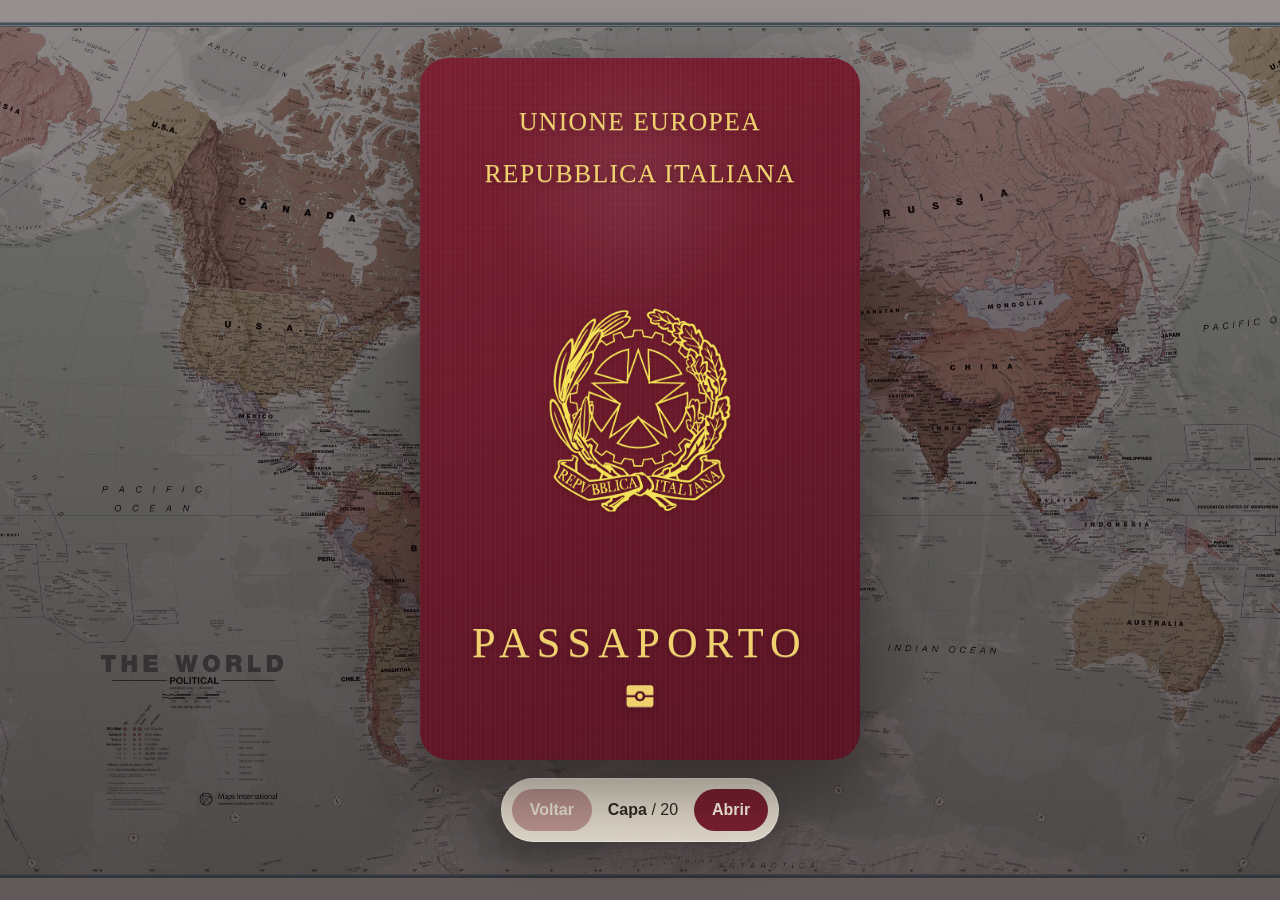
<file: meuprojeto/index.html>
<!DOCTYPE html>
<html lang="pt-BR">
<head>
  <meta charset="UTF-8">
  <meta name="viewport" content="width=device-width, initial-scale=1.0">
  <meta name="theme-color" content="#5f1420">
  <meta name="description" content="Um passaporte interativo da Victória com mapa, perfil e carimbos de cidades.">
  <title>Passaporte da Victória</title>
  <link rel="manifest" href="manifest.json">
  <link rel="stylesheet" href="styles.css">
</head>
<body>
  <main class="passport-shell" aria-label="Passaporte interativo da Victória">
    <section class="passport" aria-live="polite">
      <article class="passport-page passport-cover active" data-page="0" aria-hidden="false">
        <div class="cover-heading">
          <p>UNIONE EUROPEA</p>
          <p>REPUBBLICA ITALIANA</p>
        </div>
        <img class="cover-emblem" src="repubblica-italiana.png" alt="Emblema della Repubblica Italiana">
        <h1>PASSAPORTO</h1>
        <div class="passport-chip" role="img" aria-label="Ícone de chip do passaporte">
          <svg xmlns="http://www.w3.org/2000/svg" width="1em" height="1em" viewBox="0 0 24 24">
            <path d="M0 0h24v24H0z" fill="none" />
            <path fill="currentColor" d="M4 4a2 2 0 0 0-2 2v5h6.13c.46-1.76 2.05-3 3.87-3a4.01 4.01 0 0 1 3.87 3H22V6a2 2 0 0 0-2-2zm8 6a2 2 0 0 0-2 2a2 2 0 0 0 2 2a2 2 0 0 0 2-2a2 2 0 0 0-2-2M2 13v5a2 2 0 0 0 2 2h16a2 2 0 0 0 2-2v-5h-6.13A4.01 4.01 0 0 1 12 16a4.01 4.01 0 0 1-3.87-3z" />
          </svg>
        </div>
      </article>

      <article class="passport-page passport-spread" data-page="1" aria-hidden="true" inert>
        <section class="sheet left-sheet intro-page">
          <header class="page-header">
            <span>Unione Europea</span>
            <strong>Pagina 01</strong>
          </header>
          <div class="world-map">
            <svg viewBox="0 0 640 330" role="img" aria-labelledby="world-title">
              <title id="world-title">Mapa mundi pontilhado</title>
              <defs>
                <pattern id="world-dot-pattern" width="8" height="8" patternUnits="userSpaceOnUse">
                  <circle cx="2.5" cy="2.5" r="1.7" />
                </pattern>
              </defs>
              <g fill="url(#world-dot-pattern)">
                <path d="M30 117c17-28 46-36 75-27 19 6 30-12 49-10 20 2 32 17 49 23 19 6 41-4 55 11 15 15 2 36-14 42-20 8-28 26-31 45-5 28-19 49-44 63-21-20-19-47-28-72-8-22-26-25-47-28-25-3-55-15-64-47Z"/>
                <path d="M113 58c20-17 54-24 83-13 21 8 39 4 57 12-21 19-54 24-82 16-22-7-41-4-58-15Z"/>
                <path d="M213 211c21 4 35 18 39 39 4 22-7 44-19 62-9-23-28-37-40-57-12-21-2-41 20-44Z"/>
                <path d="M294 102c18-18 48-23 74-18 15 3 27 10 42 6 18-5 34-18 54-19 38-3 72 16 109 14 14-1 28-8 41-2-9 21-35 28-52 41-15 11-17 31-31 42-15 11-38 2-54 12-17 11-10 36-27 48-16 12-37-1-48-14-15-17-31-25-54-22-21 3-40 2-53-17-15-22-20-50-1-71Z"/>
                <path d="M337 159c24 5 41 25 45 49 4 28-9 55-23 78-26-17-42-45-41-75 0-22 4-43 19-52Z"/>
                <path d="M508 207c31-11 70 5 83 36-19 17-56 18-78 4-15-9-21-29-5-40Z"/>
                <path d="M568 266c12 2 22 9 28 19-11 6-24 8-36 2 0-8 3-15 8-21Z"/>
                <path d="M413 50c27-15 71-17 99-3-29 14-70 17-99 3Z"/>
              </g>
            </svg>
          </div>
          <div class="dotted-number">VOAC 270511</div>
          <div class="mrz">
            <span>P&lt;ITA&lt;&lt;COSTA&lt;&lt;VICTORIA&lt;&lt;&lt;&lt;&lt;&lt;&lt;&lt;&lt;&lt;&lt;&lt;&lt;&lt;</span>
            <span>VOAC270511ITA2605257F3405257&lt;&lt;&lt;&lt;&lt;&lt;&lt;&lt;08</span>
          </div>
          <span class="page-number">01</span>
        </section>

        <section class="sheet right-sheet identity-page">
          <header class="page-header">
            <span>Passaporto</span>
            <strong>Pagina 02</strong>
          </header>
          <div class="identity-card">
            <img src="profile.png" alt="Foto de perfil da Victória Costa">
            <dl>
              <div>
                <dt>Nome</dt>
                <dd>Victória Costa</dd>
              </div>
              <div>
                <dt>Nacionalidade</dt>
                <dd>Italiana</dd>
              </div>
              <div>
                <dt>Documento</dt>
                <dd>Passaporte dos sonhos</dd>
              </div>
              <div>
                <dt>Número</dt>
                <dd>VOAC 270511</dd>
              </div>
              <div>
                <dt>Autoridade</dt>
                <dd>Ministério das Memórias</dd>
              </div>
              <div>
                <dt>Missão</dt>
                <dd>Colecionar cidades, cafés e histórias.</dd>
              </div>
            </dl>
          </div>
          <div class="signature">Victória Costa</div>
          <span class="page-number">02</span>
        </section>
      </article>

      <!-- PARIS - TOUR EIFFEL  -->

      <article class="passport-page passport-spread" data-page="2" aria-hidden="true" inert>
        <section class="sheet left-sheet city-page" data-city="paris">
          <header class="page-header"><span>França</span><strong>Pagina 03</strong></header>
          <div class="city-sketch city-photo-frame">
            <img class="city-photo" src="imgs/toureiffel.jpg" alt="Torre Eiffel em Paris">
            <span>Tour Eiffel</span>
          </div>
          <div class="passport-stamp"><span>Paris</span><small>Visitada</small></div>
          <h2>Paris</h2>
          <p>A Torre Eiffel abre a parte de cidades com um clássico francês.</p>
          <span class="page-number">03</span>
        </section>

      <!-- ITALIA - COLOSSEO -->

        <section class="sheet right-sheet city-page" data-city="roma">
          <header class="page-header"><span>Itália</span><strong>Pagina 04</strong></header>
          <div class="city-sketch city-photo-frame">
          <img class="city-photo" src="imgs/colosseo.avif" alt="Colosseo Romano">
          <span>Colosseo</span>
          </div>
          <div class="passport-stamp"><span>Roma</span><small>Visitada</small></div>
          <h2>Roma</h2>
          <p>Uma página de ruínas, fontes e ruas antigas no coração da Itália.<
          <span class="page-number">04</span>
        </section>
      </article>

      <!-- ITALIA - VENEZA -->

      <article class="passport-page passport-spread" data-page="3" aria-hidden="true" inert>
        <section class="sheet left-sheet city-page" data-city="veneza">
          <header class="page-header"><span>Itália</span><strong>Pagina 05</strong></header>
           <div class="city-sketch city-photo-frame">
            <img class="city-photo" src="imgs/canal.jpg" alt="Canal de Veneza">
            <span>Canal</span>
          </div>
          <div class="passport-stamp"><span>Veneza</span><small>Visitada</small></div>
          <h2>Veneza</h2>
          <p>Gôndolas, pontes e água desenhadas como um carimbo de filme.</p>
          <span class="page-number">05</span>
        </section>

     <!-- ITALIA - FLORENÇA -->

        <section class="sheet right-sheet city-page" data-city="florenca">
          <header class="page-header"><span>Itália</span><strong>Pagina 06</strong></header>
         <div class="city-sketch city-photo-frame">
          <img class="city-photo" src="imgs/duomo.jpg" alt="Duomo de Florença">
          <span>Duomo</span>
          </div>
          <div class="passport-stamp"><span>Florença</span><small>Visitada</small></div>
          <h2>Florença</h2>
          <p>Uma página para arte, cúpulas e o clima renascentista da Toscana.</p>
          <span class="page-number">06</span>
        </section>
      </article>

     <!-- BRASIL - BRASILIA -->

      <article class="passport-page passport-spread" data-page="4" aria-hidden="true" inert>
        <section class="sheet left-sheet city-page" data-city="brasilia">
          <header class="page-header"><span>Brasil</span><strong>Pagina 07</strong></header>
          <div class="city-sketch city-photo-frame">
            <img class="city-photo" src="imgs/senado.JPG" alt="Senado Federal em Brasília">
            <span>Senado Federal/Câmara dos Deputados</span>
          </div>
          <div class="passport-stamp"><span>Brasília</span><small>Visitada</small></div>
          <h2>Brasília</h2>
          <p>Linhas modernas, céu grande e arquitetura de cartão postal brasileiro.</p>
          <span class="page-number">07</span>
        </section>

     <!-- BRASIL  - BUZIOS -->

        <section class="sheet right-sheet city-page" data-city="buzios">
          <header class="page-header"><span>Brasil</span><strong>Pagina 08</strong></header>
          <div class="city-sketch city-photo-frame">
            <img class="city-photo" src="imgs/mirante.JPG" alt="Mirante de João Fernandes">
            <span>Mirante de João Fernandes</span>
          </div>
          <div class="passport-stamp"><span>Búzios</span><small>Visitada</small></div>
          <h2>Búzios</h2>
          <p>Mar, barcos e uma cidade praiana com cara de descanso.</p>
          <span class="page-number">08</span>
        </section>
      </article>

     <!-- BRASIL - TRANCOSO -->

      <article class="passport-page passport-spread" data-page="5" aria-hidden="true" inert>
        <section class="sheet left-sheet city-page" data-city="trancoso">
          <header class="page-header"><span>Brasil</span><strong>Pagina 09</strong></header>
          <div class="city-sketch city-photo-frame">
            <img class="city-photo" src="imgs/quadrado.JPG" alt="Quadrado de Trancoso">   
          </div>
          <div class="passport-stamp"><span>Trancoso</span><small>Visitada</small></div>
          <h2>Trancoso</h2>
          <p>Casinhas coloridas, praia e uma página com alma de verão.</p>
          <span class="page-number">09</span>
        </section>

       <!-- ALEMANHA - FRANKFURT -->

        <section class="sheet right-sheet city-page" data-city="frankfurt">
          <header class="page-header"><span>Alemanha</span><strong>Pagina 10</strong></header>
          <div class="city-sketch city-photo-frame">
            <img class="city-photo" src="imgs/skyline.jpg" alt="Skyline de Frankfurt">
            <span>Skyline</span>
          </div>
          <div class="passport-stamp"><span>Frankfurt</span><small>Visitada</small></div>
          <h2>Frankfurt</h2>
          <p>Arranha-céus, pontes e um toque financeiro no passaporte.</p>
          <span class="page-number">10</span>
        </section>
      </article>

     <!-- ALEMANHA - BERLIM -->

      <article class="passport-page passport-spread" data-page="6" aria-hidden="true" inert>
        <section class="sheet left-sheet city-page" data-city="berlim">
          <header class="page-header"><span>Alemanha</span><strong>Pagina 11</strong></header>
          <div class="city-sketch city-photo-frame">
            <img class="city-photo" src="imgs/berlim.jpg" alt="Portão">
            <span>Portão de Brandemburgo</span>
          </div>
          <div class="passport-stamp"><span>Berlim</span><small>Visitada</small></div>
          <h2>Berlim</h2>
          <p>História, arte urbana e o Portão de Brandemburgo em traços simples.</p>
          <span class="page-number">11</span>
        </section>

NEW YORK - ESTADOS UNIDOS

        <section class="sheet right-sheet city-page" data-city="new-york">
          <header class="page-header"><span>Estados Unidos</span><strong>Pagina 12</strong></header>
          <div class="city-sketch"><span>Liberty</span></div>
          <div class="passport-stamp"><span>NYC</span><small>Visitada</small></div>
          <h2>New York</h2>
          <p>Uma cidade vertical com luzes, pontes e ritmo de filme.</p>
          <span class="page-number">12</span>
        </section>
      </article>

      <article class="passport-page passport-spread" data-page="7" aria-hidden="true" inert>
        <section class="sheet left-sheet city-page" data-city="los-angeles">
          <header class="page-header"><span>Estados Unidos</span><strong>Pagina 13</strong></header>
          <div class="city-sketch"><span>Hollywood</span></div>
          <div class="passport-stamp"><span>LA</span><small>Visitada</small></div>
          <h2>Los Angeles</h2>
          <p>Sol, cinema e palmeiras numa página bem costa oeste.</p>
          <span class="page-number">13</span>
        </section>
        <section class="sheet right-sheet city-page" data-city="londres">
          <header class="page-header"><span>Reino Unido</span><strong>Pagina 14</strong></header>
          <div class="city-sketch"><span>Big Ben</span></div>
          <div class="passport-stamp"><span>Londres</span><small>Visitada</small></div>
          <h2>Londres</h2>
          <p>Chuva fina, relógio famoso e uma página de clássicos britânicos.</p>
          <span class="page-number">14</span>
        </section>
      </article>

      <article class="passport-page passport-spread" data-page="8" aria-hidden="true" inert>
        <section class="sheet left-sheet city-page" data-city="edimburgo">
          <header class="page-header"><span>Reino Unido</span><strong>Pagina 15</strong></header>
          <div class="city-sketch"><span>Castelo</span></div>
          <div class="passport-stamp"><span>Edimburgo</span><small>Visitada</small></div>
          <h2>Edimburgo</h2>
          <p>Castelo, pedra antiga e aquele clima de cidade misteriosa.</p>
          <span class="page-number">15</span>
        </section>
        <section class="sheet right-sheet city-page" data-city="barcelona">
          <header class="page-header"><span>Espanha</span><strong>Pagina 16</strong></header>
          <div class="city-sketch"><span>Sagrada Família</span></div>
          <div class="passport-stamp"><span>Barcelona</span><small>Visitada</small></div>
          <h2>Barcelona</h2>
          <p>Gaudí, mosaicos e uma página colorida mesmo em tinta de passaporte.</p>
          <span class="page-number">16</span>
        </section>
      </article>

      <article class="passport-page passport-spread" data-page="9" aria-hidden="true" inert>
        <section class="sheet left-sheet city-page" data-city="lisboa">
          <header class="page-header"><span>Portugal</span><strong>Pagina 17</strong></header>
          <div class="city-sketch"><span>Elétrico</span></div>
          <div class="passport-stamp"><span>Lisboa</span><small>Visitada</small></div>
          <h2>Lisboa</h2>
          <p>Azulejos, miradouros e o elétrico subindo pelas ladeiras.</p>
          <span class="page-number">17</span>
        </section>
        <section class="sheet right-sheet city-page" data-city="moscou">
          <header class="page-header"><span>Rússia</span><strong>Pagina 18</strong></header>
          <div class="city-sketch"><span>Cúpulas</span></div>
          <div class="passport-stamp"><span>Moscou</span><small>Visitada</small></div>
          <h2>Moscou</h2>
          <p>Cúpulas, inverno e uma cidade monumental para a coleção.</p>
          <span class="page-number">18</span>
        </section>
      </article>

      <article class="passport-page passport-spread" data-page="10" aria-hidden="true" inert>
        <section class="sheet left-sheet city-page" data-city="toquio">
          <header class="page-header"><span>Japão</span><strong>Pagina 19</strong></header>
          <div class="city-sketch"><span>Tokyo Tower</span></div>
          <div class="passport-stamp"><span>Tóquio</span><small>Visitada</small></div>
          <h2>Tóquio</h2>
          <p>Neon, templos e uma mistura linda de futuro com tradição.</p>
          <span class="page-number">19</span>
        </section>
        <section class="sheet right-sheet city-page" data-city="bangkok">
          <header class="page-header"><span>Tailândia</span><strong>Pagina 20</strong></header>
          <div class="city-sketch"><span>Templo</span></div>
          <div class="passport-stamp"><span>Bangkok</span><small>Visitada</small></div>
          <h2>Bangkok</h2>
          <p>Templos dourados, mercados e energia asiática para fechar o roteiro.</p>
          <span class="page-number">20</span>
        </section>
      </article>
    </section>

    <nav class="passport-controls" aria-label="Controles do passaporte">
      <button type="button" data-action="previous" disabled>Voltar</button>
      <span><strong data-page-number>Capa</strong> / <span data-total-pages>20</span></span>
      <button type="button" data-action="next">Abrir</button>
    </nav>
  </main>

  <script src="script.js"></script>
</body>
</html>
</file>
<file: meuprojeto/styles.css>
* {
  box-sizing: border-box;
  margin: 0;
  padding: 0;
}

:root {
  --cover: #7b2033;
  --cover-dark: #5a1424;
  --gold: #f0d16e;
  --ink: #2f2a24;
  --paper: #f4e8cd;
  --paper-dark: #dfcda8;
  --line: rgba(69, 61, 48, 0.28);
  --stamp: #9b2631;
}

html {
  min-height: 100%;
  cursor: url("cursor.png") 16 16, auto;
}

body {
  align-items: center;
  background:
    linear-gradient(rgba(24, 13, 15, 0.42), rgba(24, 13, 15, 0.66)),
    url("worldmap.jpg") center/cover fixed;
  color: var(--ink);
  display: flex;
  font-family: Georgia, "Times New Roman", serif;
  justify-content: center;
  min-height: 100vh;
  overflow-x: hidden;
  padding: 28px 18px;
}

button {
  font: inherit;
}

button,
a {
  cursor: url("cursor.png") 16 16, pointer;
}

.passport-shell {
  align-items: center;
  display: flex;
  flex-direction: column;
  gap: 18px;
  width: min(1040px, 100%);
}

.passport {
  aspect-ratio: 1.48;
  min-height: 560px;
  position: relative;
  width: 100%;
}

.passport-page {
  border-radius: 28px;
  inset: 0;
  opacity: 0;
  overflow: hidden;
  pointer-events: none;
  position: absolute;
  transform: translateY(12px) scale(0.985);
  transition: opacity 260ms ease, transform 260ms ease, visibility 260ms ease;
  visibility: hidden;
}

.passport-page.active {
  opacity: 1;
  pointer-events: auto;
  transform: translateY(0) scale(1);
  visibility: visible;
  z-index: 2;
}

.passport-cover {
  align-items: center;
  background:
    repeating-linear-gradient(90deg, rgba(255, 255, 255, 0.035) 0, rgba(255, 255, 255, 0.035) 1px, transparent 1px, transparent 5px),
    repeating-linear-gradient(0deg, rgba(24, 4, 8, 0.06) 0, rgba(24, 4, 8, 0.06) 1px, transparent 1px, transparent 6px),
    radial-gradient(circle at 48% 18%, rgba(255, 255, 255, 0.08), transparent 22%),
    linear-gradient(155deg, var(--cover), var(--cover-dark));
  border: 0;
  box-shadow: 0 30px 80px rgba(18, 8, 8, 0.48);
  color: var(--gold);
  display: flex;
  flex-direction: column;
  inset: 0 auto 0 50%;
  justify-content: flex-start;
  padding: clamp(34px, 5vw, 50px) 34px 34px;
  text-align: center;
  transform: translateX(-50%) translateY(12px) scale(0.985);
  width: min(440px, 86vw);
}

.passport-cover.active {
  transform: translateX(-50%) translateY(0) scale(1);
}

.passport-cover::before {
  content: none;
}

.cover-heading {
  display: grid;
  gap: clamp(18px, 2.4vw, 24px);
  font-family: "Times New Roman", "Trajan Pro", "Palatino Linotype", serif;
  font-size: clamp(1.1rem, 2.45vw, 1.6rem);
  font-weight: 100;
  left: 50%;
  letter-spacing: 0.055em;
  line-height: 1.1;
  position: absolute;
  text-shadow: 0 1px 0 rgba(255, 244, 177, 0.28), 0 2px 6px rgba(48, 7, 11, 0.42);
  top: clamp(34px, 5vw, 50px);
  transform: translateX(-50%);
  z-index: 1;
}

.cover-heading p {
  white-space: nowrap;
}

.cover-emblem {
  filter: brightness(0) saturate(100%) invert(84%) sepia(39%) saturate(651%) hue-rotate(3deg) brightness(104%) contrast(91%) drop-shadow(0 2px 2px rgba(56, 8, 12, 0.34));
  height: clamp(145px, 22vw, 205px);
  left: 50%;
  margin: 0;
  object-fit: contain;
  position: absolute;
  top: 50%;
  transform: translate(-50%, -50%);
  width: clamp(138px, 21vw, 196px);
  z-index: 1;
}

.passport-cover h1 {
  bottom: clamp(78px, 9vw, 96px);
  font-family: "Times New Roman", "Trajan Pro", "Palatino Linotype", serif;
  font-size: clamp(1.75rem, 4.4vw, 2.65rem);
  font-weight: 100;
  left: 50%;
  letter-spacing: 0.17em;
  line-height: 1;
  position: absolute;
  text-shadow: 0 1px 0 rgba(255, 244, 177, 0.28), 0 2px 6px rgba(48, 7, 11, 0.42);
  transform: translateX(-50%);
  white-space: nowrap;
  z-index: 1;
}

.passport-chip {
  bottom: clamp(34px, 5vw, 48px);
  color: var(--gold);
  filter: drop-shadow(0 1px 0 rgba(255, 244, 177, 0.34)) drop-shadow(0 2px 5px rgba(48, 7, 11, 0.4));
  font-size: 2rem;
  left: 50%;
  margin-top: 0;
  position: absolute;
  transform: translateX(-50%);
  z-index: 1;
}

.passport-chip svg {
  display: block;
}

.passport-spread {
  background: linear-gradient(90deg, #d6bd8f, #f4e4bf 5%, #e8d4a9 50%, #f4e4bf 95%, #d6bd8f);
  box-shadow: 0 30px 90px rgba(18, 8, 8, 0.46);
  display: grid;
  gap: 0;
  grid-template-columns: 1fr 1fr;
  padding: 12px;
}

.passport-spread::before {
  background:
    linear-gradient(90deg, transparent, rgba(65, 43, 31, 0.22), transparent),
    linear-gradient(90deg, transparent 46%, rgba(255, 255, 255, 0.42), transparent 52%);
  bottom: 12px;
  content: "";
  left: calc(50% - 13px);
  position: absolute;
  top: 12px;
  width: 26px;
  z-index: 5;
}

.sheet {
  background:
    radial-gradient(circle at 20% 16%, rgba(255, 255, 255, 0.72), transparent 18%),
    radial-gradient(circle at 75% 78%, rgba(255, 255, 255, 0.3), transparent 22%),
    repeating-linear-gradient(35deg, rgba(128, 116, 92, 0.06) 0, rgba(128, 116, 92, 0.06) 1px, transparent 1px, transparent 12px),
    linear-gradient(135deg, var(--paper), var(--paper-dark));
  border: 1px solid rgba(78, 61, 41, 0.34);
  display: flex;
  flex-direction: column;
  min-width: 0;
  overflow: hidden;
  padding: clamp(18px, 3vw, 34px);
  position: relative;
}

.sheet::before {
  background:
    linear-gradient(rgba(125, 112, 88, 0.08) 1px, transparent 1px),
    linear-gradient(90deg, rgba(125, 112, 88, 0.08) 1px, transparent 1px);
  background-size: 28px 28px;
  content: "";
  inset: 0;
  opacity: 0.8;
  pointer-events: none;
  position: absolute;
}

.left-sheet {
  border-radius: 22px 4px 4px 22px;
  box-shadow: inset -14px 0 24px rgba(97, 65, 38, 0.12);
}

.right-sheet {
  border-radius: 4px 22px 22px 4px;
  box-shadow: inset 14px 0 24px rgba(97, 65, 38, 0.12);
}

.page-header,
.world-map,
.dotted-number,
.mrz,
.identity-card,
.signature,
.city-sketch,
.passport-stamp,
.city-page h2,
.city-page p,
.page-number {
  position: relative;
  z-index: 1;
}

.page-header {
  align-items: center;
  border-bottom: 1px solid var(--line);
  color: rgba(47, 42, 36, 0.62);
  display: flex;
  font-family: Arial, sans-serif;
  font-size: clamp(0.58rem, 1.15vw, 0.78rem);
  justify-content: space-between;
  letter-spacing: 0.13em;
  margin-bottom: 16px;
  padding-bottom: 10px;
  text-transform: uppercase;
}

.world-map {
  align-items: center;
  display: flex;
  flex: 1;
  justify-content: center;
}

.world-map svg {
  max-width: 100%;
  width: min(100%, 420px);
}

.world-map path {
  fill: inherit;
  stroke: none;
}

.world-map circle {
  fill: rgba(47, 42, 36, 0.82);
}

.dotted-number {
  border: 2px dotted rgba(47, 42, 36, 0.65);
  border-radius: 12px;
  font-family: "Courier New", monospace;
  font-size: clamp(1.1rem, 2.2vw, 1.55rem);
  letter-spacing: 0.22em;
  margin: 18px 0;
  padding: 14px;
  text-align: center;
}

.mrz {
  background: rgba(255, 255, 255, 0.24);
  border-top: 1px solid var(--line);
  display: grid;
  font-family: "Courier New", monospace;
  font-size: clamp(0.58rem, 1.2vw, 0.86rem);
  gap: 5px;
  letter-spacing: 0.08em;
  overflow: hidden;
  padding-top: 12px;
  white-space: nowrap;
}

.identity-card {
  display: grid;
  gap: 20px;
  grid-template-columns: minmax(112px, 34%) 1fr;
}

.identity-card img {
  aspect-ratio: 0.78;
  border: 1px solid rgba(47, 42, 36, 0.36);
  box-shadow: 0 10px 20px rgba(68, 48, 32, 0.18);
  object-fit: cover;
  width: 100%;
}

.identity-card dl {
  display: grid;
  gap: 10px;
}

.identity-card div {
  border-bottom: 1px solid var(--line);
  padding-bottom: 7px;
}

.identity-card dt {
  color: rgba(47, 42, 36, 0.6);
  font-family: Arial, sans-serif;
  font-size: clamp(0.58rem, 1vw, 0.72rem);
  letter-spacing: 0.12em;
  text-transform: uppercase;
}

.identity-card dd {
  font-size: clamp(0.9rem, 1.7vw, 1.2rem);
  margin-top: 2px;
}

.signature {
  align-self: flex-end;
  border-top: 1px solid rgba(47, 42, 36, 0.45);
  font-family: "Brush Script MT", "Segoe Script", cursive;
  font-size: clamp(1.4rem, 3vw, 2.2rem);
  margin-top: auto;
  padding-top: 8px;
  transform: rotate(-3deg);
  width: min(230px, 68%);
}

.city-page {
  cursor: url("data:image/svg+xml,%3Csvg xmlns='http://www.w3.org/2000/svg' width='32' height='32' viewBox='0 0 24 24'%3E%3Cpath d='M0 0h24v24H0z' fill='none' /%3E%3Cpath fill='none' stroke='%239b2631' stroke-linecap='round' stroke-linejoin='round' stroke-width='2' d='M14 13V8.5C14 7 15 7 15 5a3 3 0 0 0-6 0c0 2 1 2 1 3.5V13m10 2.5a2.5 2.5 0 0 0-2.5-2.5h-11A2.5 2.5 0 0 0 4 15.5V17a1 1 0 0 0 1 1h14a1 1 0 0 0 1-1zM5 22h14' /%3E%3C/svg%3E") 12 22, pointer;
  justify-content: space-between;
}

.city-sketch {
  align-items: center;
  border: 1px solid rgba(47, 42, 36, 0.28);
  border-radius: 18px;
  display: flex;
  flex: 1;
  justify-content: center;
  margin: 8px 0 18px;
  min-height: 160px;
  overflow: hidden;
}

.city-sketch::before {
  border: 4px solid rgba(47, 42, 36, 0.7);
  border-top: 0;
  content: "";
  height: 58px;
  position: absolute;
  transform: skewX(-8deg);
  width: 156px;
}

.city-sketch::after {
  background:
    linear-gradient(90deg, transparent 0 12%, rgba(47, 42, 36, 0.72) 12% 15%, transparent 15% 26%, rgba(47, 42, 36, 0.72) 26% 29%, transparent 29% 42%, rgba(47, 42, 36, 0.72) 42% 45%, transparent 45% 58%, rgba(47, 42, 36, 0.72) 58% 61%, transparent 61% 74%, rgba(47, 42, 36, 0.72) 74% 77%, transparent 77%),
    linear-gradient(rgba(47, 42, 36, 0.72), rgba(47, 42, 36, 0.72));
  background-position: center, center bottom 16px;
  background-repeat: no-repeat;
  background-size: 180px 78px, 210px 4px;
  content: "";
  inset: 0;
  opacity: 0.7;
  position: absolute;
}

.city-photo-frame::before,
.city-photo-frame::after {
  content: none;
}

.city-photo {
  filter: sepia(0.28) saturate(0.8) contrast(0.9);
  height: 100%;
  inset: 0;
  object-fit: cover;
  position: absolute;
  width: 100%;
}

.city-photo-frame span {
  bottom: 14px;
  position: absolute;
}

.city-sketch span {
  background: rgba(244, 232, 205, 0.82);
  border: 1px solid rgba(47, 42, 36, 0.3);
  border-radius: 999px;
  font-family: Arial, sans-serif;
  font-size: clamp(0.65rem, 1.2vw, 0.84rem);
  font-weight: 700;
  letter-spacing: 0.12em;
  padding: 8px 12px;
  text-transform: uppercase;
  z-index: 1;
}

.city-page h2 {
  font-size: clamp(1.8rem, 4vw, 3.2rem);
  line-height: 0.95;
  margin-bottom: 10px;
}

.city-page p {
  color: rgba(47, 42, 36, 0.76);
  font-size: clamp(0.78rem, 1.3vw, 1rem);
  line-height: 1.45;
  margin-bottom: 16px;
}

.passport-stamp {
  align-items: center;
  border: 4px double var(--stamp);
  border-radius: 50%;
  color: var(--stamp);
  display: flex;
  flex-direction: column;
  height: clamp(80px, 10vw, 112px);
  justify-content: center;
  left: var(--stamp-x, 50%);
  opacity: 0;
  position: absolute;
  text-align: center;
  top: var(--stamp-y, 42%);
  transform: translate(-50%, -50%) rotate(-12deg) scale(0.78);
  transition: opacity 200ms ease, transform 200ms ease;
  width: clamp(80px, 10vw, 112px);
  z-index: 2;
}

.passport-stamp::before {
  border: 1px solid rgba(155, 38, 49, 0.55);
  border-radius: inherit;
  content: "";
  inset: 7px;
  position: absolute;
}

.passport-stamp span {
  font-size: clamp(0.9rem, 1.6vw, 1.35rem);
  font-weight: 700;
}

.passport-stamp small {
  font-family: Arial, sans-serif;
  font-size: clamp(0.48rem, 0.9vw, 0.62rem);
  letter-spacing: 0.09em;
  margin-top: 3px;
  text-transform: uppercase;
}

.city-page.stamped .passport-stamp {
  opacity: 1;
  transform: translate(-50%, -50%) rotate(-12deg) scale(1);
}

.page-number {
  bottom: 14px;
  color: rgba(47, 42, 36, 0.54);
  font-family: "Courier New", monospace;
  font-size: clamp(0.7rem, 1.1vw, 0.84rem);
  position: absolute;
}

.left-sheet .page-number {
  left: 22px;
}

.right-sheet .page-number {
  right: 22px;
}

.passport-controls {
  align-items: center;
  backdrop-filter: blur(14px);
  background: rgba(255, 248, 230, 0.84);
  border: 1px solid rgba(255, 255, 255, 0.44);
  border-radius: 999px;
  box-shadow: 0 18px 38px rgba(18, 8, 8, 0.24);
  display: flex;
  gap: 12px;
  justify-content: center;
  padding: 10px;
}

.passport-controls button {
  background: var(--cover);
  border: 0;
  border-radius: 999px;
  color: #fff8e6;
  font-family: Arial, sans-serif;
  font-weight: 700;
  padding: 12px 18px;
}

.passport-controls button:disabled {
  cursor: not-allowed;
  opacity: 0.38;
}

.passport-controls span {
  color: var(--ink);
  font-family: Arial, sans-serif;
  min-width: 78px;
  text-align: center;
}

@media (max-width: 760px) {
  body {
    padding: 18px 10px;
  }

  .passport {
    min-height: 490px;
  }

  .passport-spread {
    padding: 8px;
  }

  .sheet {
    padding: 15px;
  }

  .identity-card {
    gap: 12px;
    grid-template-columns: 40% 1fr;
  }

  .city-sketch {
    min-height: 116px;
  }

  .passport-controls {
    border-radius: 26px;
    flex-wrap: wrap;
  }
}
</file>
